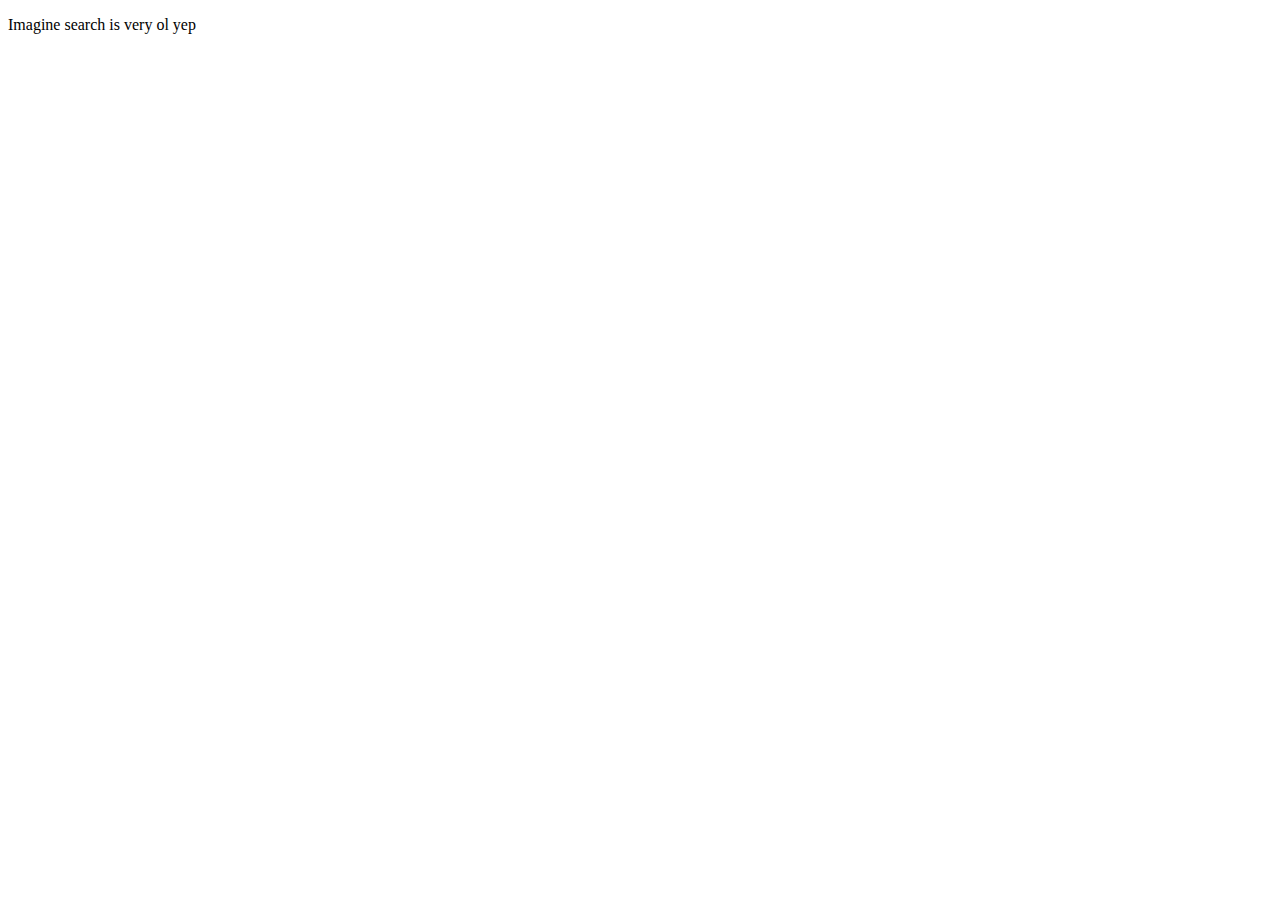
<file: articles/imagine_search.html>
<!DOCTYPE html>
<html lang="en">
<head>
    <meta charset="UTF-8">
    <meta name="viewport" content="width=device-width, initial-scale=1.0">
    <title>Benefit of images searches</title>
    <p> Imagine search is very ol yep</p>
</head>
<body>
    
</body>
</html>
</file>
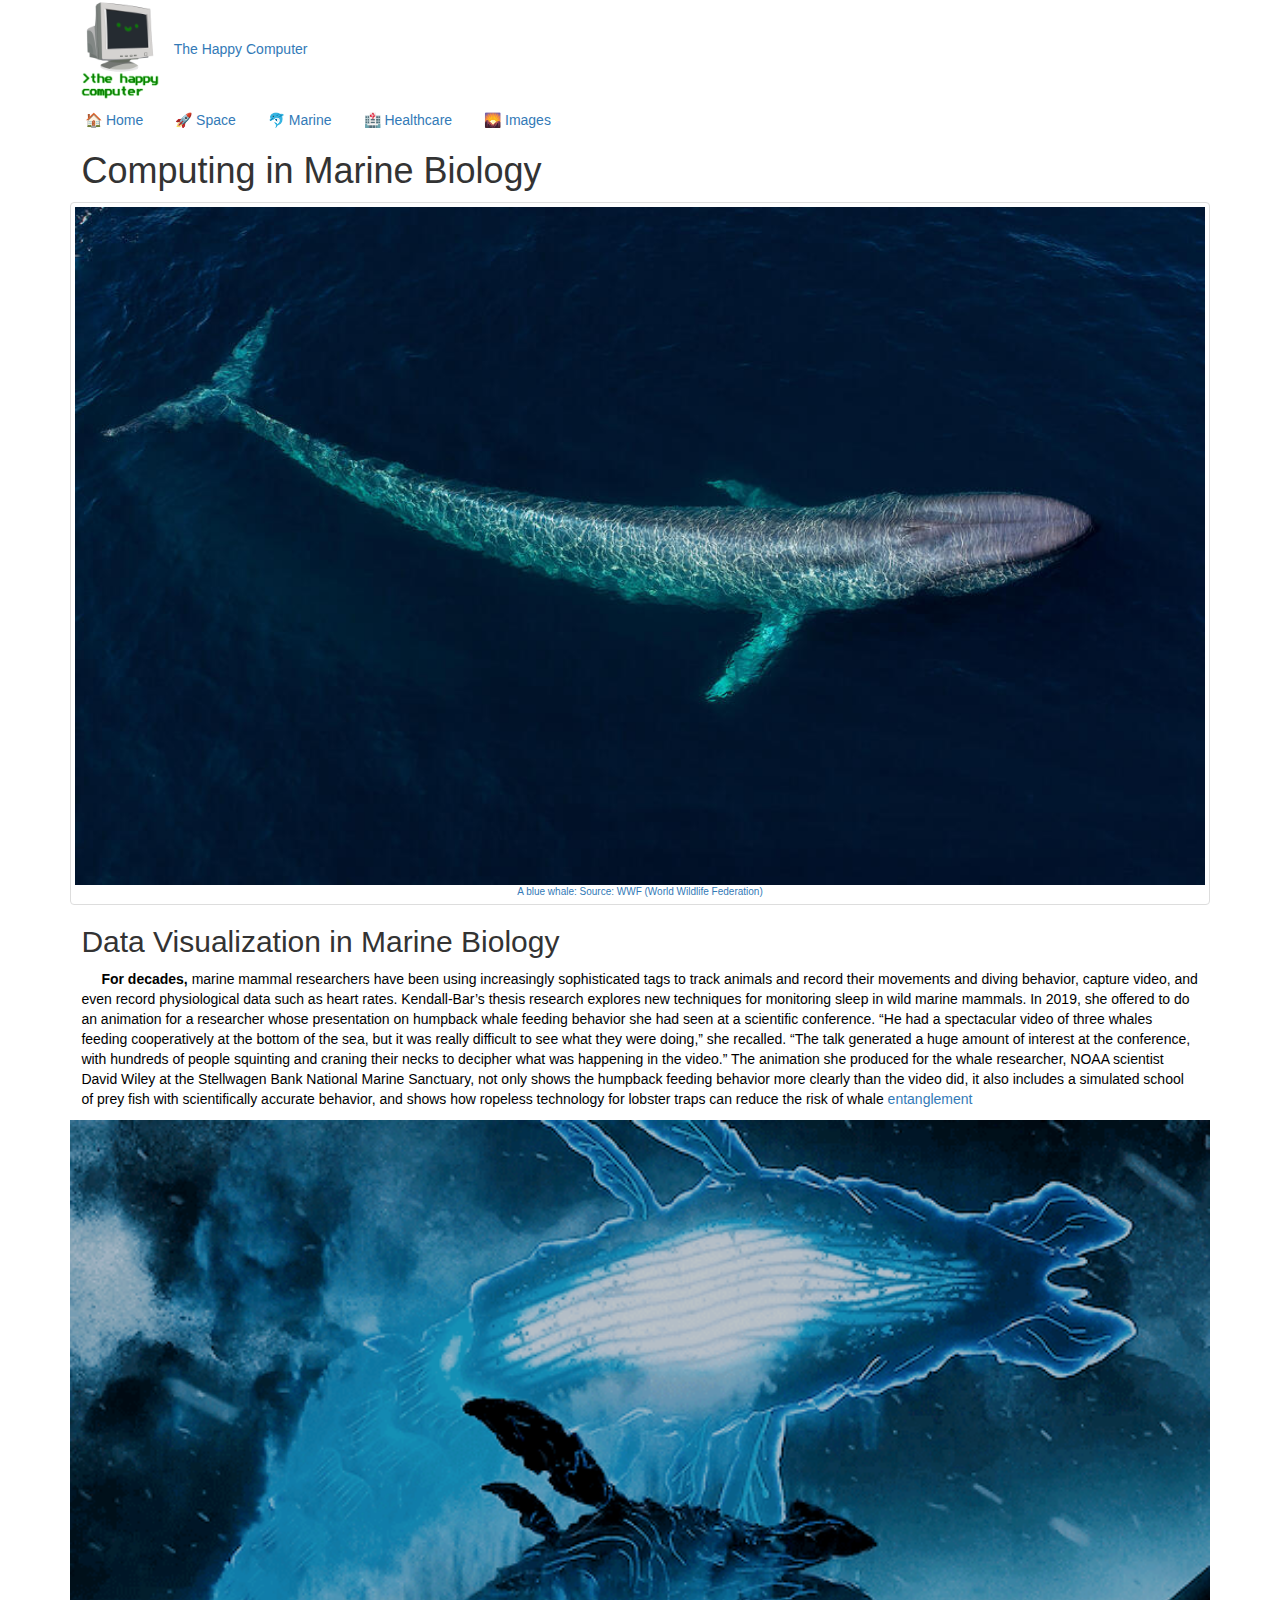
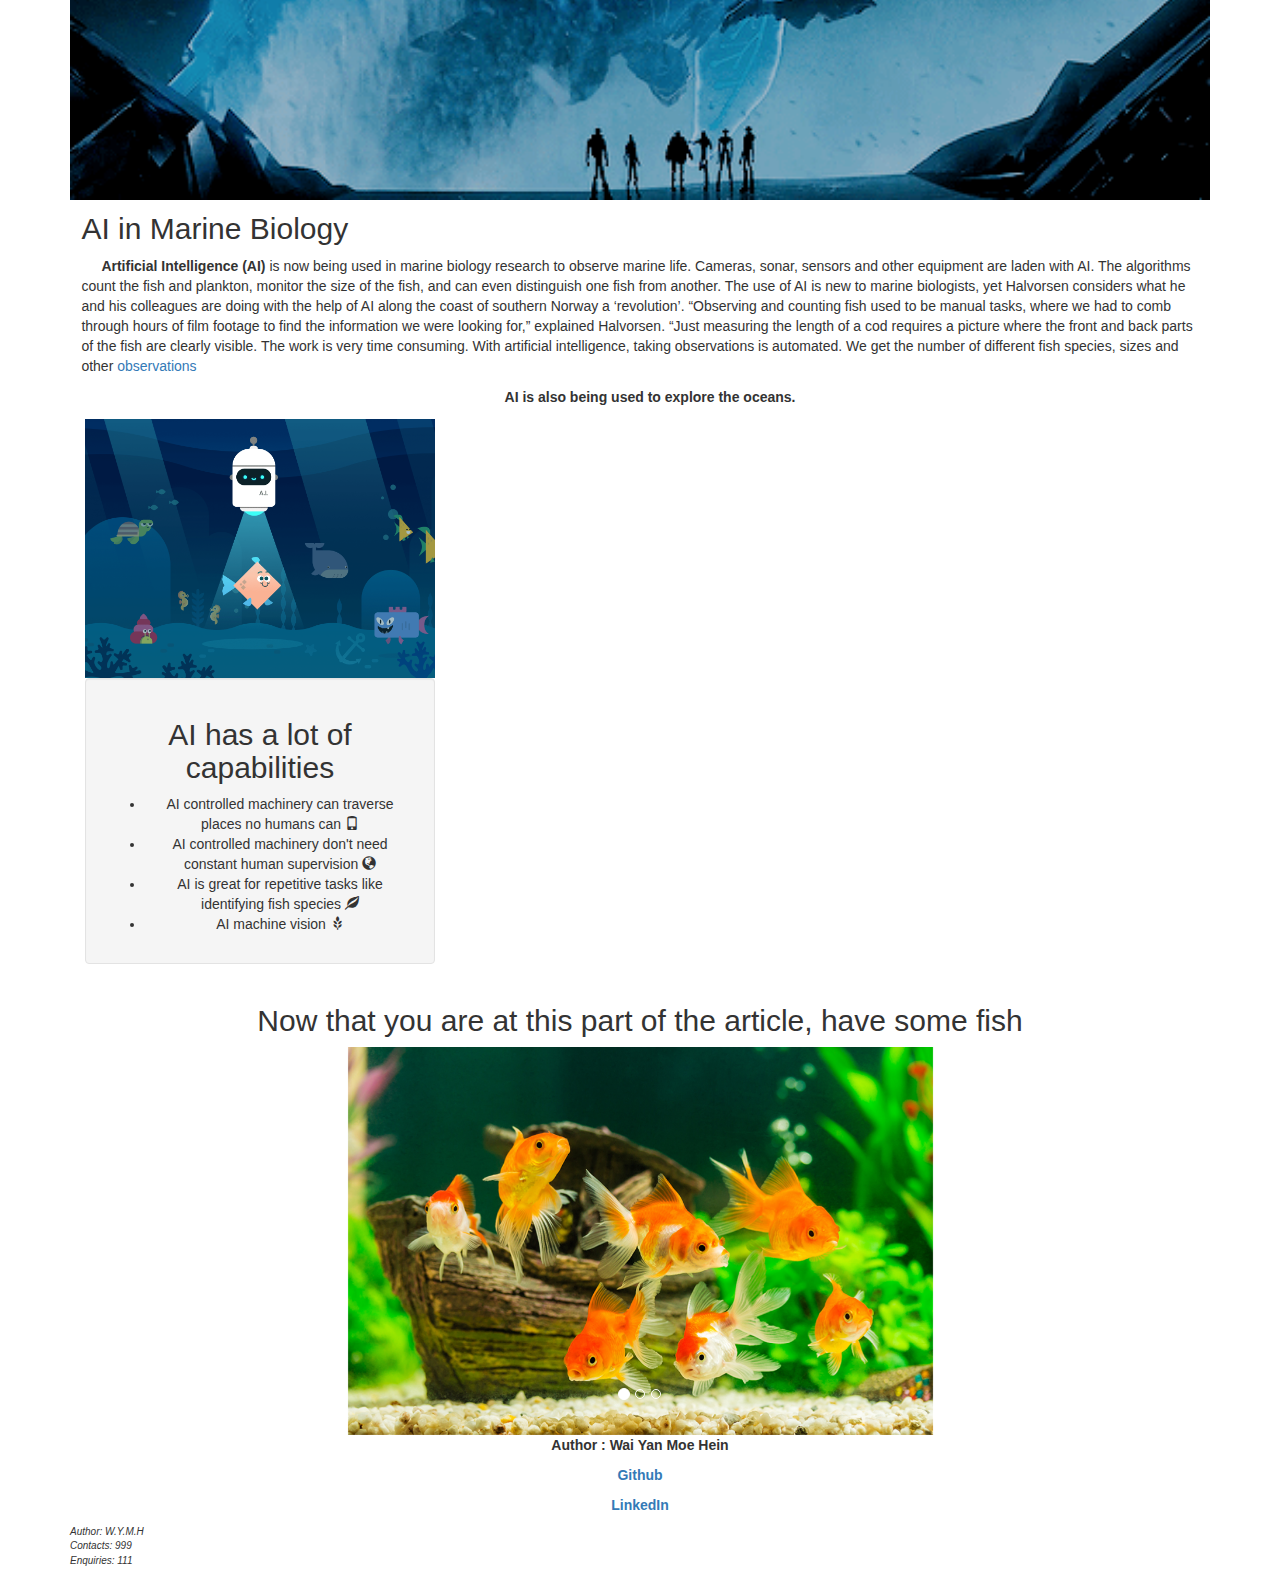
<file: articles/marine.html>
<!DOCTYPE html>
<html lang="en">
  <head>
    
    <meta charset="utf-8" />
    <meta
      name="author"
      content="Riley Hutton, Matthew Peters, Satapas Tanachotpaisit and Wai yan moe hein"
    />
    <meta name="viewport" content="width=device-width, initial-scale=1" />
    <title>The Happy Computer</title>
    <link
      href="https://cdn.jsdelivr.net/npm/bootstrap@5.3.2/dist/css/bootstrap.min.css"
      rel="stylesheet"
      integrity="sha384-T3c6CoIi6uLrA9TneNEoa7RxnatzjcDSCmG1MXxSR1GAsXEV/Dwwykc2MPK8M2HN"
      crossorigin="anonymous"
    />
    <title>Computing in Marine Biology</title>
    <link rel="icon" type="image/x-icon" href="../images/logo.png">
  </head>
  <body>
    <div class="container">
      <header
        class="d-flex flex-wrap justify-content-center py-3 mb-4 border-bottom d-lg-flex align-items-center"
      >
        <a
          href="/"
          class="d-flex align-items-center mb-3 mb-md-0 me-md-auto link-body-emphasis text-decoration-none"
        >
          <img src="../assets/images/logo.png" class="bi me-2" width="100px;" />

          <span class="fs-4">The Happy Computer</span>
        </a>

        <ul class="nav nav-pills">
          <li class="nav-item">
            <a href="/" class="nav-link">🏠 Home</a>
          </li>
          <li class="nav-item">
            <a href="/articles/space.html" class="nav-link">🚀 Space</a>
          </li>
          <li class="nav-item">
            <a href="/articles/marine.html" class="nav-link active" aria-current="page">🐬 Marine</a>
          </li>
          <li class="nav-item">
            <a href="/articles/healthcare.html" class="nav-link"
              >🏥 Healthcare</a
            >
          </li>
          <li class="nav-item">
            <a href="/articles/images.html" class="nav-link">🌄 Images</a>
          </li>
        </ul>
      </header>
    
    <h1 id="header" style="margin: 1%">Computing in Marine Biology</h1>
    <div class="thumbnail">
    <div style="text-align: center" class="border">
      <figure style="width: 100%">
        <a href="../assets/images/Whale.jpg" target="_blank">
        <img
          src="../assets/images/Whale.jpg"
          alt="Blue Whale"
          class="center"
          height="100%"
          width="100%"
        />
        <figcaption style="font-size: 10px">
          A blue whale:
          <a src="https://www.worldwildlife.org/species/blue-whale">
            Source: WWF (World Wildlife Federation)
          </a>
        </a>
        </figcaption>
      </figure>
    </div>
    </div>

    <h2 style="margin: 1%">Data Visualization in Marine Biology</h2>
    <p style="color: black; text-indent: 20px; margin: 1%">
      <strong> For decades,</strong> marine mammal researchers have been using
      increasingly sophisticated tags to track animals and record their
      movements and diving behavior, capture video, and even record
      physiological data such as heart rates. Kendall-Bar’s thesis research
      explores new techniques for monitoring sleep in wild marine mammals. In
      2019, she offered to do an animation for a researcher whose presentation
      on humpback whale feeding behavior she had seen at a scientific
      conference. “He had a spectacular video of three whales feeding
      cooperatively at the bottom of the sea, but it was really difficult to see
      what they were doing,” she recalled. “The talk generated a huge amount of
      interest at the conference, with hundreds of people squinting and craning
      their necks to decipher what was happening in the video.” The animation
      she produced for the whale researcher, NOAA scientist David Wiley at the
      Stellwagen Bank National Marine Sanctuary, not only shows the humpback
      feeding behavior more clearly than the video did, it also includes a
      simulated school of prey fish with scientifically accurate behavior, and
      shows how ropeless technology for lobster traps can reduce the risk of
      whale
      <a href="https://news.ucsc.edu/2021/10/data-visualization.html?ref=share">
        entanglement
      </a>
    </p>
    
    <div class="row">
    <div class="container-fluid">
    <div class = "col" style="background-color:rgb(0, 174, 255)" >
      <img 
        class = "img-responsive"
        padding = "0px"
        margin = "0px"
        width="100%"
        src="../assets/images/whalebreaching.gif"
        alt="Love Death and Robots Whale"
  
      />
    
    </div>
    </div>
    </div>

    <h2 style="margin: 1%">AI in Marine Biology</h2>
    <p style="text-indent: 20px; margin: 1%">
      <strong>Artificial Intelligence (AI)</strong> is now being used in marine
      biology research to observe marine life. Cameras, sonar, sensors and other
      equipment are laden with AI. The algorithms count the fish and plankton,
      monitor the size of the fish, and can even distinguish one fish from
      another. The use of AI is new to marine biologists, yet Halvorsen
      considers what he and his colleagues are doing with the help of AI along
      the coast of southern Norway a ‘revolution’. “Observing and counting fish
      used to be manual tasks, where we had to comb through hours of film
      footage to find the information we were looking for,” explained Halvorsen.
      “Just measuring the length of a cod requires a picture where the front and
      back parts of the fish are clearly visible. The work is very time
      consuming. With artificial intelligence, taking observations is automated.
      We get the number of different fish species, sizes and other
      <a
        href="https://ts2-space.webpkgcache.com/doc/-/s/ts2.space/en/the-oceanic-ai-revolution-how-artificial-intelligence-is-shaping-marine-biology/"
      >
        observations</a
      >
    </p>
    <p style="text-indent: 20px; margin: 1%; text-align: center; font: 30px">
      <strong>AI is also being used to explore the oceans.</strong>
    </p>
    <div class="container-fluid">
    <div class="row">
    <div class="col-sm-4" style="text-align: center;">
      <img src="../assets/images/aiocean.png" alt="AI scanning fish" width="100%">
      <div class="well">
      <h2> AI has a lot of capabilities</h2>
      <ul>
        <li> AI controlled machinery can traverse places no humans can  <span class="glyphicon glyphicon-phone"></span></li>
        <li> AI controlled machinery don't need constant human supervision  <span class="glyphicon glyphicon-globe"></span></li>
        <li> AI is great for repetitive tasks like identifying fish species <span class="glyphicon glyphicon-leaf"></span></li>
        <li> AI machine vision <span class="glyphicon glyphicon-grain"></span></li>
      </ul>
      </div>
    </div>
    <div class="col-sm-8">
    <div style="text-align: center" class="embed-responsive embed-responsive-16by9">
      <iframe
        class="embed-responsive-item"
        alt="Youtube video of A.I exploring the oceans"
        width="703"
        height="395"
        src="https://www.youtube.com/embed/bAXveeBTZ3A?autoplay=1"
        title="Using AI to Explore Oceans"
        frameborder="0"
        allow="accelerometer; autoplay; clipboard-write; encrypted-media; gyroscope; picture-in-picture; web-share"
        allowfullscreen
      ></iframe>
    </div>
    </div>

    </div>
    </div>

    <div>
      <h2 style="text-align: center;"> Now that you are at this part of the article, have some fish</h2>
      <div id="myCarousel" class="carousel slide text-center" data-ride="carousel">
        <ol class="carousel-indicators">
    <li data-target="#myCarousel" data-slide-to="0" class="active"></li>
    <li data-target="#myCarousel" data-slide-to="1"></li>
    <li data-target="#myCarousel" data-slide-to="2"></li>
  </ol>
<div class="carousel-inner" role="listbox">
    <div class="item active">
      <div class="row" style="text-align: center;">
    <img src="../assets/images/goldfish.jpg" alt="goldfish" width="50%" style="text-align: center;" class="d-block w-100">
    </div>
  </div>
    <div class="item">
      <div class="row" style="text-align: center;">
      <img src="../assets/images/dory.jpg" alt="Dory fish" width="50%" style="text-align: center;" class="d-block w-100"> 
      </div>
    </div>
    <div class="item">
      <div class="row" style="text-align: center;">
      <img src="../assets/images/nemo.jpg" alt="Nemo fish" width="50%" style="text-align: center;" class="d-block w-100">
      </div>
    </div>
  </div>
      </div>
      
  </div>

<div class="row">
            <div class="col">
                
                    <p class="text-center">
                        <b class="text-end">Author : Wai Yan Moe Hein </b>
                    </p>
                
            </div>
            <div class="col">
                
                    <p class="text-center">
                        <a href="https://github.com/WaiYanMHein"><b>Github</b></a>
                    </p>
              
            </div>
            <div class="col">
                
                    <p class="text-center">
                        <a href="www.linkedin.com/in/wai-yan-moe-hein-b86537201"><b>LinkedIn</b></a>
                    </p>
                
            </div>
        </div>
    <div class="col">
    <div class="border">
    <footer>
      <address style="font-size: 10px; font-style: italic">
        Author: W.Y.M.H<br />
        Contacts: 999<br />
        Enquiries: 111<br />
      </address>
    </footer>
    </div>
    </div>
  </div>

    
    <script
      src="https://cdn.jsdelivr.net/npm/bootstrap@5.3.2/dist/js/bootstrap.bundle.min.js"
      integrity="sha384-C6RzsynM9kWDrMNeT87bh95OGNyZPhcTNXj1NW7RuBCsyN/o0jlpcV8Qyq46cDfL"
      crossorigin="anonymous"
    ></script>

    <script src="https://cdn.jsdelivr.net/npm/@popperjs/core@2.11.8/dist/umd/popper.min.js"
            integrity="sha384-I7E8VVD/ismYTF4hNIPjVp/Zjvgyol6VFvRkX/vR+Vc4jQkC+hVqc2pM8ODewa9r"
            crossorigin="anonymous"></script>
    <script src="https://cdn.jsdelivr.net/npm/bootstrap@5.3.2/dist/js/bootstrap.min.js"
            integrity="sha384-BBtl+eGJRgqQAUMxJ7pMwbEyER4l1g+O15P+16Ep7Q9Q+zqX6gSbd85u4mG4QzX+"
            crossorigin="anonymous"></script>
    <link rel="stylesheet" href="https://maxcdn.bootstrapcdn.com/bootstrap/3.4.1/css/bootstrap.min.css">

<!-- jQuery library -->
<script src="https://ajax.googleapis.com/ajax/libs/jquery/3.7.1/jquery.min.js"></script>

<!-- Latest compiled JavaScript -->
<script src="https://maxcdn.bootstrapcdn.com/bootstrap/3.4.1/js/bootstrap.min.js"></script>
  </body>
</html>
</file>
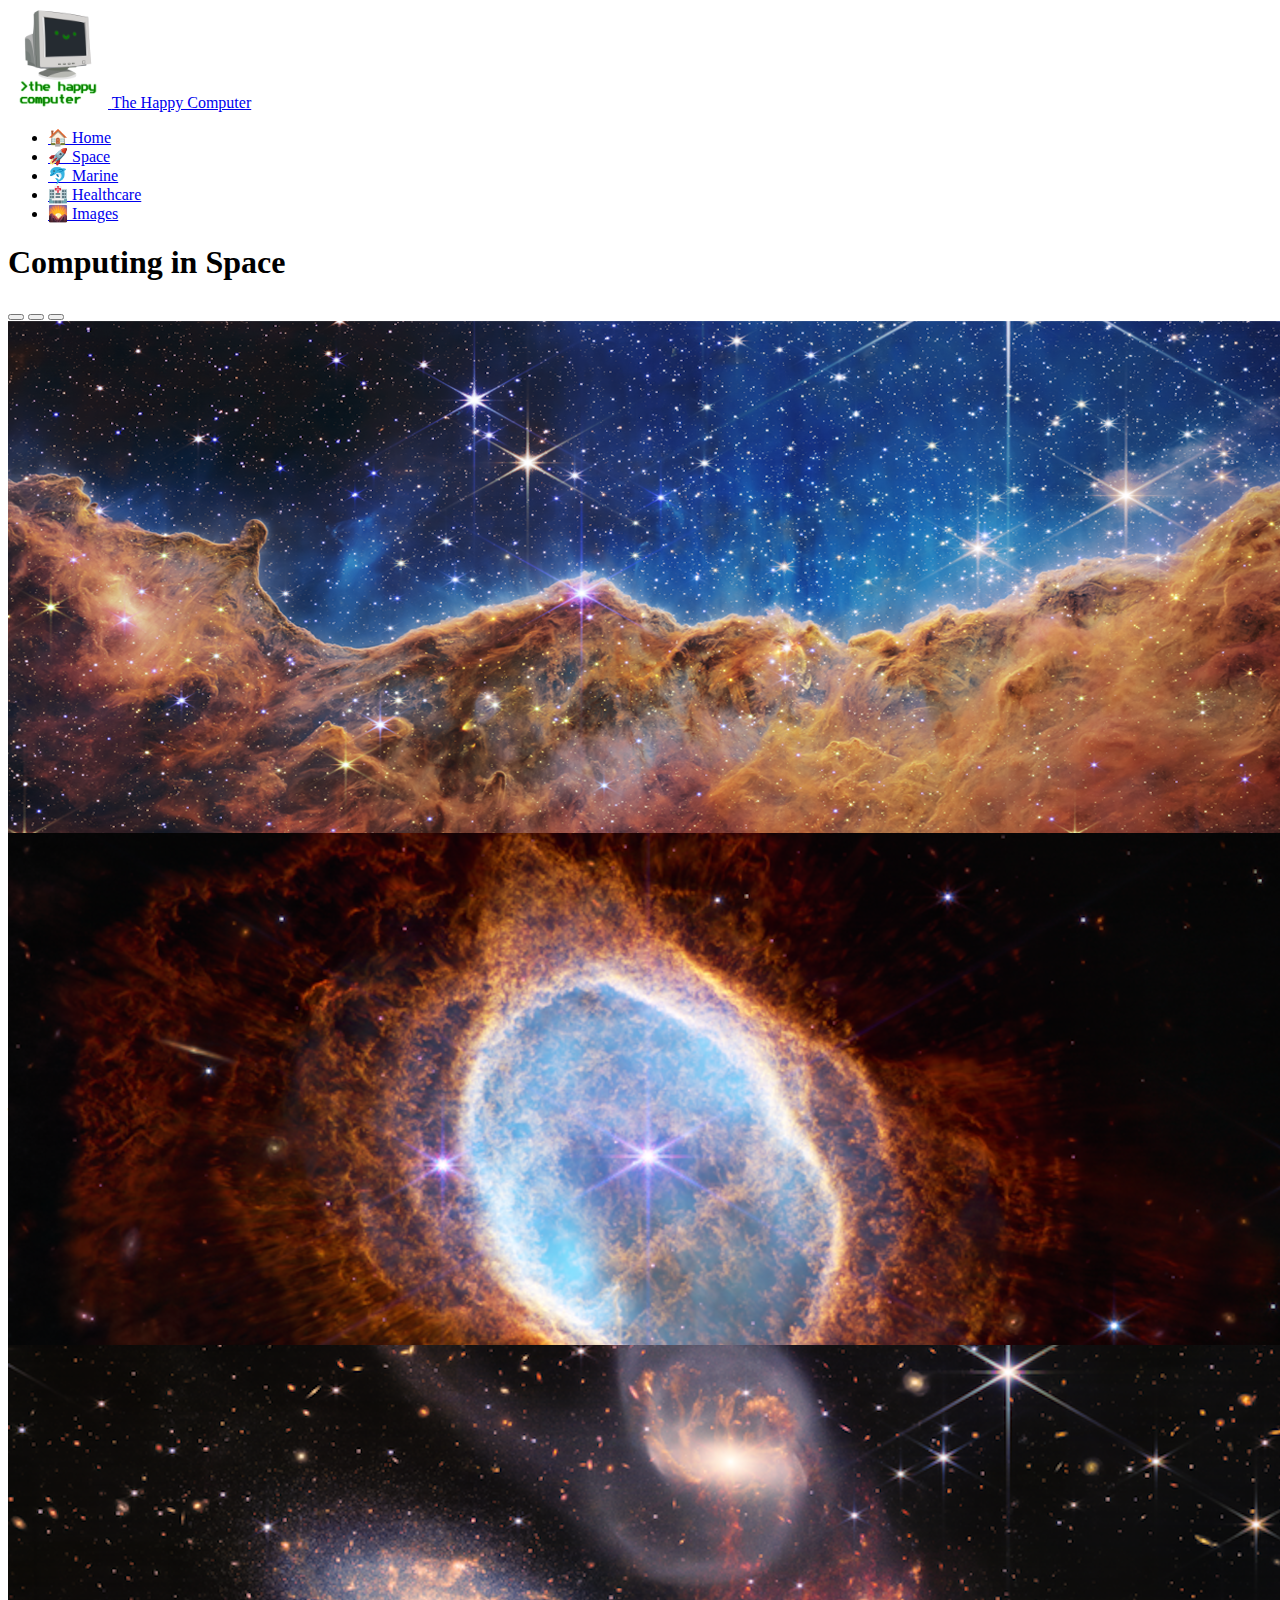
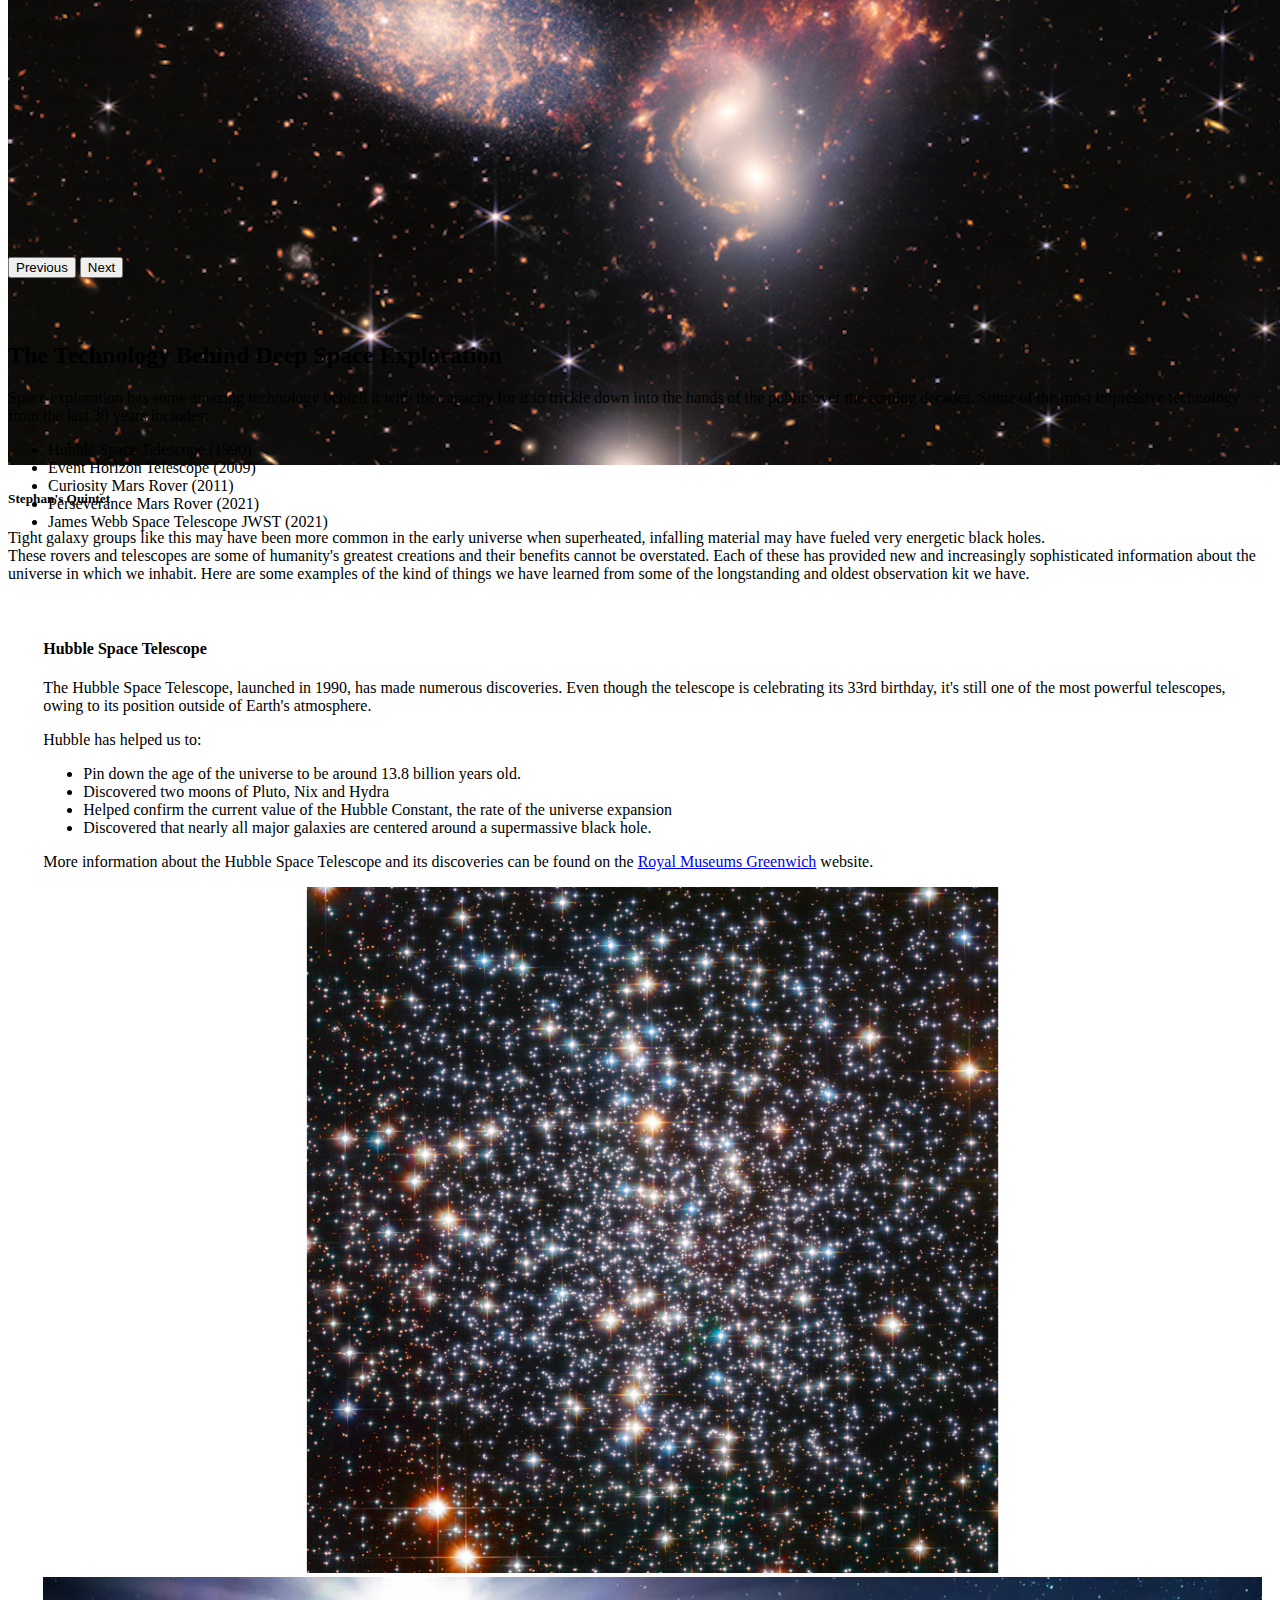
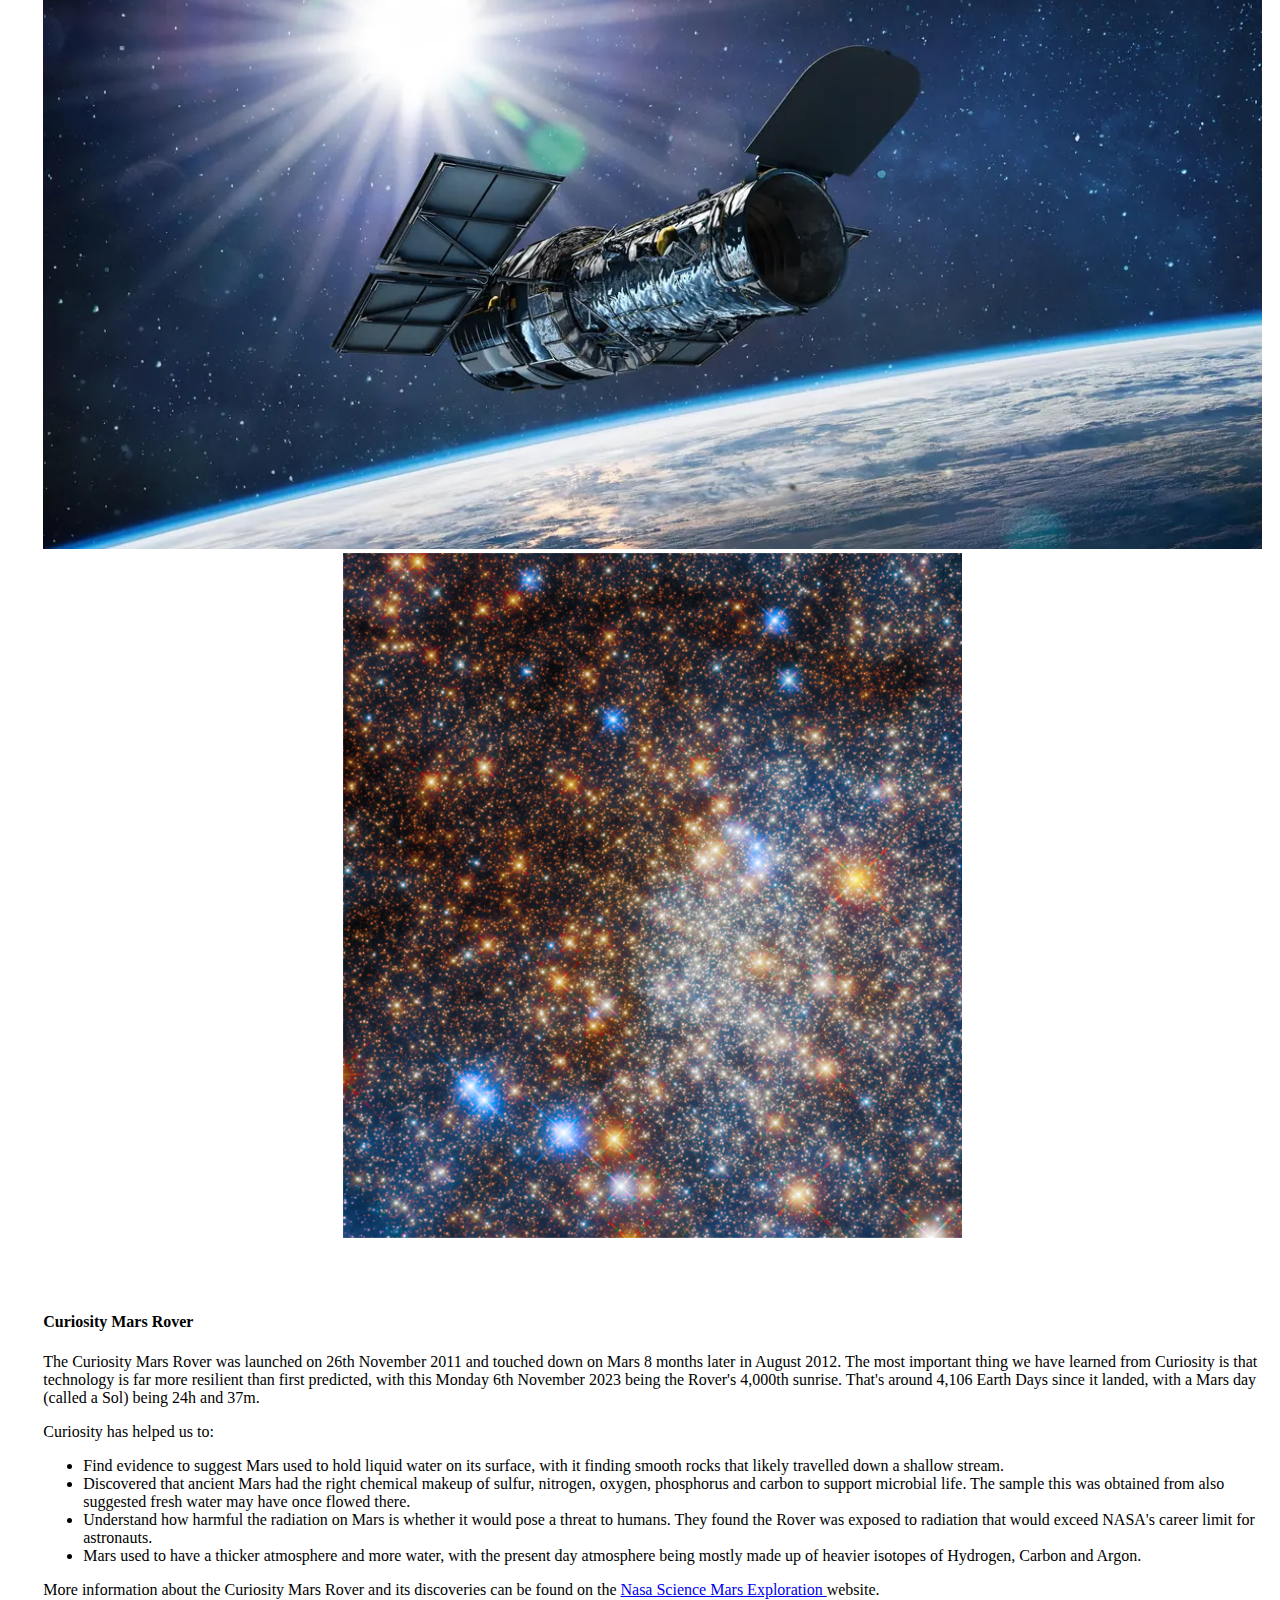
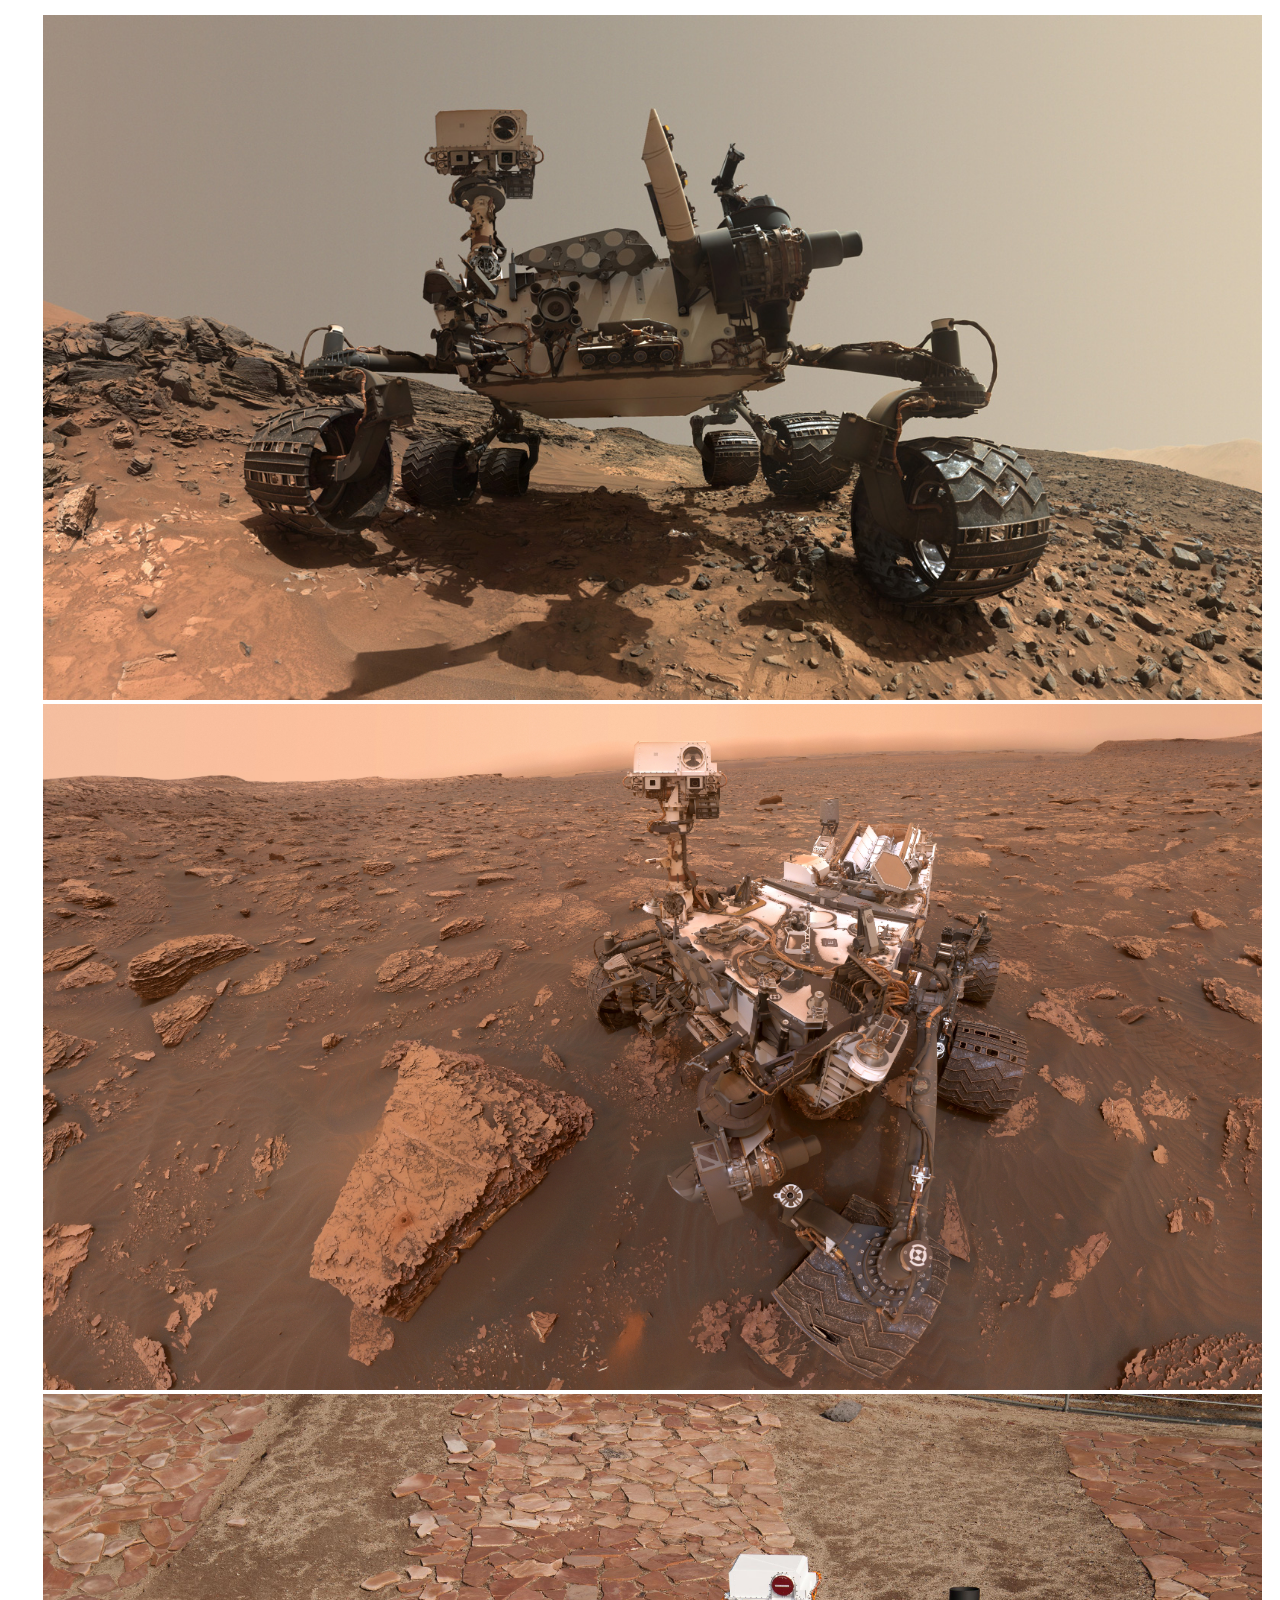
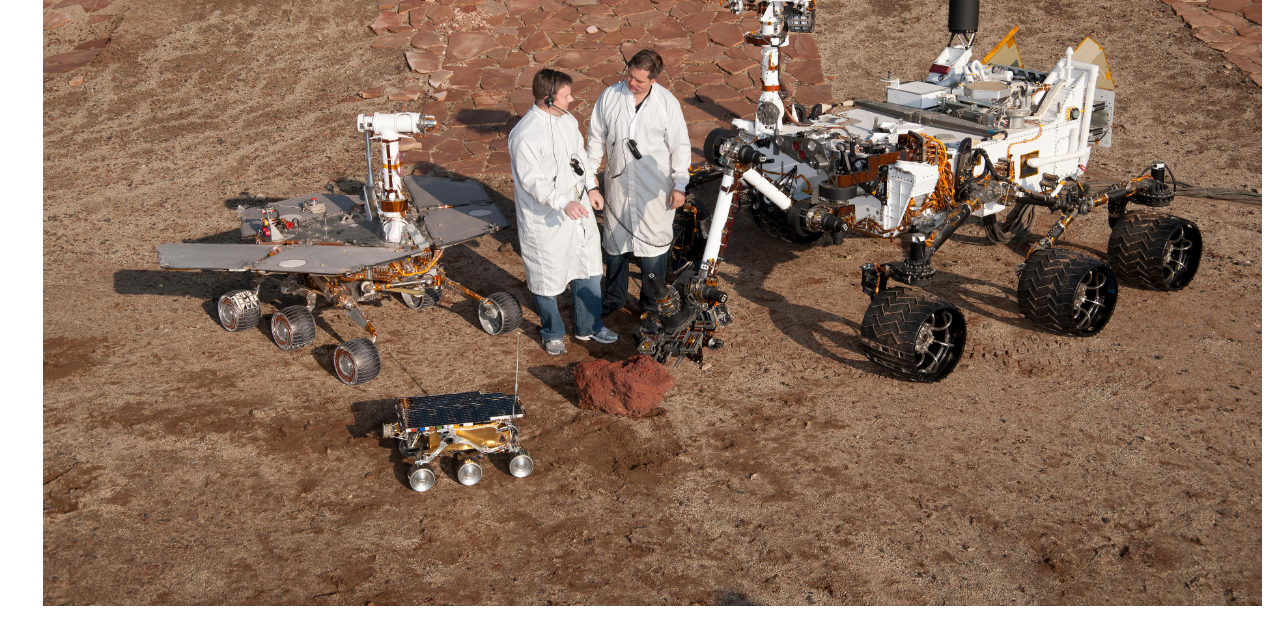
<file: articles/space.html>
<!DOCTYPE html>
<html lang="en">
<head>

    <meta charset="utf-8"/>
    <meta
            name="author"
            content="Riley Hutton, Matthew Peters, Satapas Tanachotpaisit and Wai yan moe hein"
    />
    <meta name="viewport" content="width=device-width, initial-scale=1"/>
    <title>The Happy Computer</title>
    <link
            href="https://cdn.jsdelivr.net/npm/bootstrap@5.3.2/dist/css/bootstrap.min.css"
            rel="stylesheet"
            integrity="sha384-T3c6CoIi6uLrA9TneNEoa7RxnatzjcDSCmG1MXxSR1GAsXEV/Dwwykc2MPK8M2HN"
            crossorigin="anonymous"
    />
    <title>Computing in Space</title>
    <link href="../assets/styles/spacestyle.css" rel="stylesheet">

</head>
<body>
<div class="container">
    <header
            class="d-flex flex-wrap justify-content-center py-3 mb-4 border-bottom d-lg-flex align-items-center"
    >
        <a
                href="/"
                class="d-flex align-items-center mb-3 mb-md-0 me-md-auto link-body-emphasis text-decoration-none"
        >
            <img src="../assets/images/logo.png" class="bi me-2" width="100px;"/>

            <span class="fs-4">The Happy Computer</span>
        </a>

        <ul class="nav nav-pills">
            <li class="nav-item">
                <a href="/articles/space.html" class="nav-link">🏠 Home</a>
            </li>
            <li class="nav-item">
                <a href="/" class="nav-link active" aria-current="page">🚀 Space</a>
            </li>
            <li class="nav-item">
                <a href="/articles/marine.html" class="nav-link">🐬 Marine</a>
            </li>
            <li class="nav-item">
                <a href="/articles/healthcare.html" class="nav-link"
                >🏥 Healthcare</a>
            </li>
            <li class="nav-item">
                <a href="/articles/images.html" class="nav-link">🌄 Images</a>
            </li>
        </ul>
    </header>
</div>


<h1 class="header">Computing in Space</h1>


<div id="carouselExampleCaptions" class="carousel slide">
    <div class="carousel-indicators">
        <button type="button" data-bs-target="#carouselExampleCaptions" data-bs-slide-to="0" class="active"
                aria-current="true" aria-label="Slide 1"></button>
        <button type="button" data-bs-target="#carouselExampleCaptions" data-bs-slide-to="1"
                aria-label="Slide 2"></button>
        <button type="button" data-bs-target="#carouselExampleCaptions" data-bs-slide-to="2"
                aria-label="Slide 3"></button>
    </div>
    <div class="carousel-inner">
        <div class="carousel-item active">
            <img src="../assets/images/spaceImages/jwstCarinaNebula.png" class="d-block w-100" alt="...">
            <div class="carousel-caption d-none d-md-block">
                <h5>“Cosmic Cliffs” in the Carina Nebula</h5>
                <p>This landscape of “mountains” and “valleys” speckled with glittering stars is actually the edge of a
                    nearby, young, star-forming region.</p>
            </div>
        </div>
        <div class="carousel-item">
            <img src="../assets/images/spaceImages/jwstSouthernRingNebula.png" class="d-block w-100" alt="...">
            <div class="carousel-caption d-none d-md-block">
                <h5>Southern Ring Nebula</h5>
                <p>Also known as NGC 3132, The Eight-Burst Nebula or Caldwell 74.</p>
            </div>
        </div>
        <div class="carousel-item">
            <img src="../assets/images/spaceImages/jwstStephansQuintet.png" class="d-block w-100" alt="...">
            <div class="carousel-caption d-none d-md-block">
                <h5>Stephan's Quintet</h5>
                <p>Tight galaxy groups like this may have been more common in the early universe when superheated,
                    infalling material may have fueled very energetic black holes.</p>
            </div>
        </div>
    </div>
    <button class="carousel-control-prev" type="button" data-bs-target="#carouselExampleCaptions" data-bs-slide="prev">
        <span class="carousel-control-prev-icon" aria-hidden="true"></span>
        <span class="visually-hidden">Previous</span>
    </button>
    <button class="carousel-control-next" type="button" data-bs-target="#carouselExampleCaptions" data-bs-slide="next">
        <span class="carousel-control-next-icon" aria-hidden="true"></span>
        <span class="visually-hidden">Next</span>
    </button>
</div>

<h2 class="header">The Technology Behind Deep Space Exploration</h2>

<div class="paragraph">
    <p>
        Space exploration has some amazing technology behind it with the capacity for it to trickle down into the hands
        of
        the public over the coming decades. Some of the most impressive technology from the last 30 years includes:
    </p>
    <ul>
        <li>Hubble Space Telescope (1990)</li>
        <li>Event Horizon Telescope (2009)</li>
        <li>Curiosity Mars Rover (2011)</li>
        <li>Perseverance Mars Rover (2021)</li>
        <li>James Webb Space Telescope JWST (2021)</li>
    </ul>
    <p>
        These rovers and telescopes are some of humanity's greatest creations and their benefits cannot be overstated.
        Each of these has provided new and increasingly sophisticated information about the universe in which we
        inhabit. Here are some examples of the kind of things we have learned from some of the longstanding and oldest
        observation kit we have.
    </p>
    <div style="margin-left:2%; padding: 20px 10px">
        <h4>Hubble Space Telescope</h4>
        <p>
            The Hubble Space Telescope, launched in 1990, has made numerous discoveries. Even though the telescope is
            celebrating its 33rd birthday, it's still one of the most powerful telescopes, owing to its position outside
            of Earth's atmosphere.
        </p>
        <p>
            Hubble has helped us to:
        </p>
        <ul>
            <li>Pin down the age of the universe to be around 13.8 billion years old.</li>
            <li>Discovered two moons of Pluto, Nix and Hydra</li>
            <li>Helped confirm the current value of the Hubble Constant, the rate of the universe expansion</li>
            <li>Discovered that nearly all major galaxies are centered around a supermassive black hole.</li>
        </ul>
        <p>
            More information about the Hubble Space Telescope and its discoveries can be found on the <a
                href="https://www.rmg.co.uk/stories/topics/what-has-hubble-space-telescope-discovered" target="_blank">Royal
            Museums
            Greenwich</a>
            website.
        </p>
        <div class="container text-center">
            <div class="row">
                <div class="col">
                    <img src="../assets/images/spaceImages/hstGlobularClusterMessier4.png" alt="" style="width:100%">
                </div>
                <div class="col">
                    <img src="../assets/images/spaceImages/hst.png" alt="" style="width:100%">
                </div>
                <div class="col">
                    <img src="../assets/images/spaceImages/hstTerzan12.png" alt="" style="width:100%">
                </div>
            </div>
        </div>
    </div>
    <div style="margin-left:2%; padding: 30px 10px 10px;">
        <h4>Curiosity Mars Rover</h4>
        <p>
            The Curiosity Mars Rover was launched on 26th November 2011 and touched down on Mars 8 months later in
            August 2012. The most important thing we have learned from Curiosity is that technology is far more
            resilient than first predicted, with this Monday 6th November 2023 being the Rover's 4,000th sunrise. That's
            around 4,106 Earth Days since it landed, with a Mars day (called a Sol) being 24h and 37m.
        </p>
        <p>
            Curiosity has helped us to:
        </p>
        <ul>
            <li>
                Find evidence to suggest Mars used to hold liquid water on its surface, with it finding smooth rocks
                that likely travelled down a shallow stream.
            </li>
            <li>
                Discovered that ancient Mars had the right chemical makeup of sulfur, nitrogen, oxygen, phosphorus and
                carbon to support microbial life. The sample this was obtained from also suggested fresh water may have
                once flowed there.
            </li>
            <li>
                Understand how harmful the radiation on Mars is whether it would pose a threat to humans. They found the
                Rover was exposed to radiation that would exceed NASA's career limit for astronauts.
            </li>
            <li>
                Mars used to have a thicker atmosphere and more water, with the present day atmosphere being mostly made
                up of heavier isotopes of Hydrogen, Carbon and Argon.
            </li>
        </ul>
        <p>
            More information about the Curiosity Mars Rover and its discoveries can be found on the
            <a href="https://mars.nasa.gov/msl/mission/science/results/#:~:text=A%20Suitable%20Home%20for%20Life&text=The%20Curiosity%20rover%20found%20that,Sheepbed%22%20mudstone%20in%20Yellowknife%20Bay."
               target="_blank">
                Nasa Science Mars Exploration
            </a>
            website.
        </p>
        <div class="container text-center">
            <div class="row">
                <div class="col">
                    <img src="../assets/images/spaceImages/cmr.png" alt="" style="width:100%">
                </div>
                <div class="col">
                    <img src="../assets/images/spaceImages/cmrSelfie.jpg" alt="" style="width:100%">
                </div>
                <div class="col">
                    <img src="../assets/images/spaceImages/cmrSize.jpg" alt="" style="width:100%">
                </div>
            </div>
        </div>
    </div>


</div>

<script src="https://cdn.jsdelivr.net/npm/@popperjs/core@2.11.8/dist/umd/popper.min.js"
        integrity="sha384-I7E8VVD/ismYTF4hNIPjVp/Zjvgyol6VFvRkX/vR+Vc4jQkC+hVqc2pM8ODewa9r"
        crossorigin="anonymous"></script>
<script src="https://cdn.jsdelivr.net/npm/bootstrap@5.3.2/dist/js/bootstrap.min.js"
        integrity="sha384-BBtl+eGJRgqQAUMxJ7pMwbEyER4l1g+O15P+16Ep7Q9Q+zqX6gSbd85u4mG4QzX+"
        crossorigin="anonymous"></script>
</body>
</html>
</file>
<file: assets/styles/spacestyle.css>
/* Carousel base class */
.carousel {
    margin-bottom: 4rem;
}
/* Since positioning the image, we need to help out the caption */
.carousel-caption {
    bottom: 3rem;
    z-index: 10;
}

/* Declare heights because of positioning of img element */
.carousel-item {
    height: 32rem;
}

#header {
    margin: 1%
}
</file>
